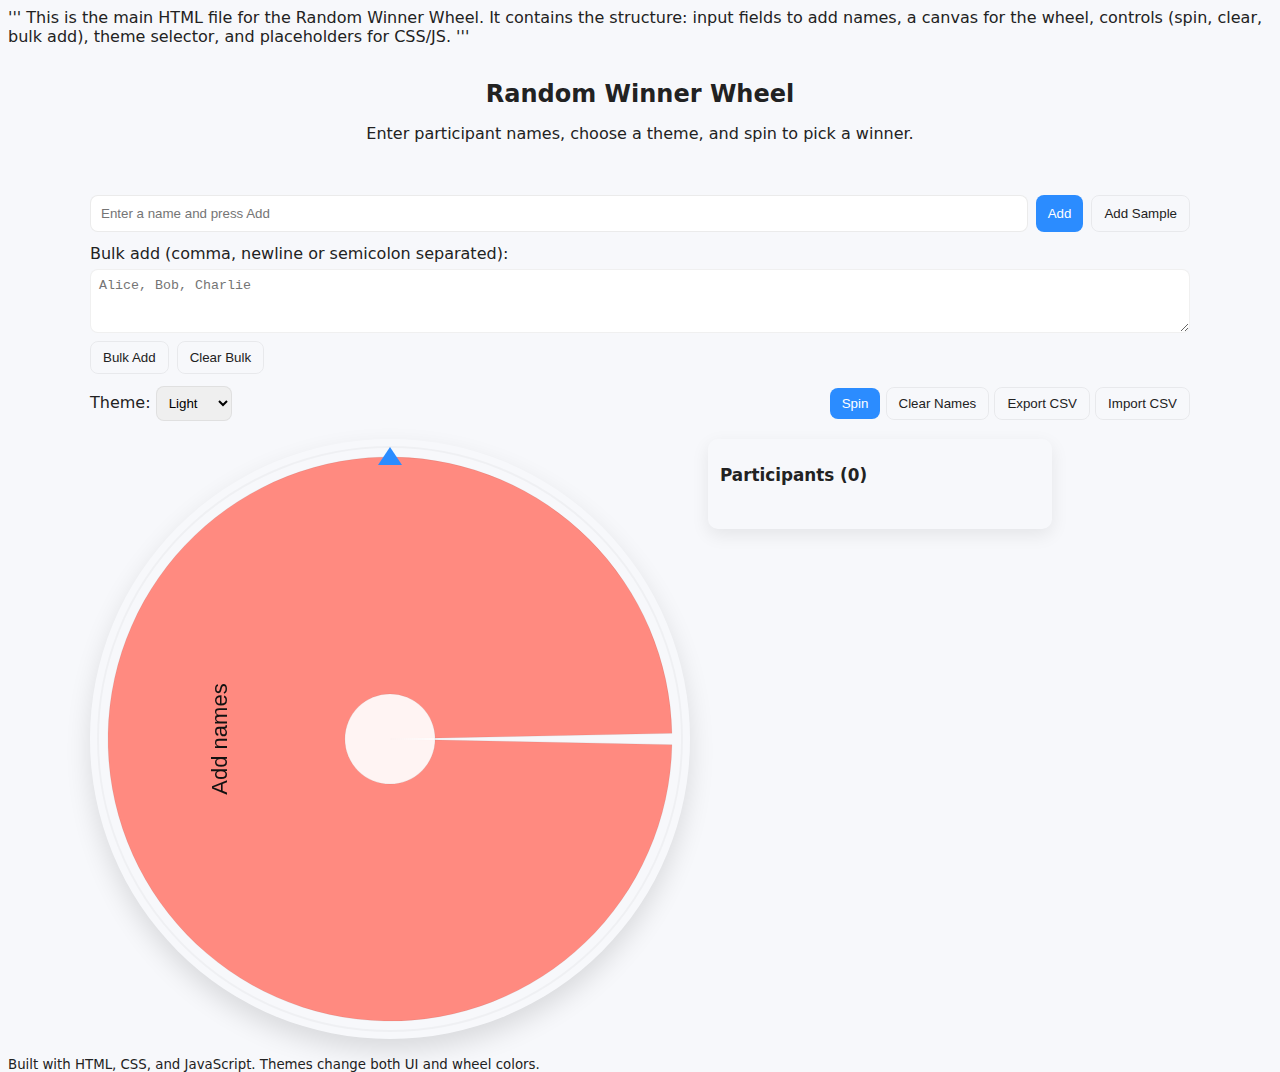
<file: WareHouse/myprojects/roleta/index.html>
'''
This is the main HTML file for the Random Winner Wheel.
It contains the structure: input fields to add names, a canvas for the wheel,
controls (spin, clear, bulk add), theme selector, and placeholders for CSS/JS.
'''
<!doctype html>
<html lang="en">
<head>
  <meta charset="utf-8" />
  <meta name="viewport" content="width=device-width,initial-scale=1" />
  <title>Random Winner Wheel</title>
  <link rel="stylesheet" href="styles.css">
</head>
<body class="theme-light">
  <!--
    This is the main HTML file for the Random Winner Wheel.
    It contains the structure: input fields to add names, a canvas for the wheel,
    controls (spin, clear, bulk add), theme selector, and placeholders for CSS/JS.
  -->
  <header>
    <h1>Random Winner Wheel</h1>
    <p>Enter participant names, choose a theme, and spin to pick a winner.</p>
  </header>
  <main>
    <section class="controls">
      <div class="add-single">
        <input id="nameInput" type="text" placeholder="Enter a name and press Add" aria-label="Name input" />
        <button id="addBtn">Add</button>
        <button id="addRandomBtn" title="Add a few sample random names">Add Sample</button>
      </div>
      <div class="bulk-add">
        <label for="bulkInput">Bulk add (comma, newline or semicolon separated):</label>
        <textarea id="bulkInput" placeholder="Alice, Bob, Charlie"></textarea>
        <div class="bulk-actions">
          <button id="bulkAddBtn">Bulk Add</button>
          <button id="clearBulkBtn">Clear Bulk</button>
        </div>
      </div>
      <div class="list-actions">
        <div class="theme-select">
          <label for="themeSelect">Theme:</label>
          <select id="themeSelect">
            <option value="light">Light</option>
            <option value="dark">Dark</option>
            <option value="neon">Neon</option>
            <option value="pastel">Pastel</option>
            <option value="retro">Retro</option>
          </select>
        </div>
        <div class="wheel-controls">
          <button id="spinBtn" class="primary">Spin</button>
          <button id="clearNamesBtn">Clear Names</button>
          <button id="exportBtn">Export CSV</button>
          <input id="importFile" type="file" accept=".csv,text/csv" style="display:none">
          <button id="importBtn">Import CSV</button>
        </div>
      </div>
    </section>
    <section class="wheel-area">
      <div class="wheel-container">
        <canvas id="wheelCanvas" width="600" height="600" aria-label="Spinning wheel"></canvas>
        <div class="pointer" aria-hidden="true">▼</div>
      </div>
      <aside class="participants">
        <h2>Participants (<span id="count">0</span>)</h2>
        <ul id="nameList" aria-live="polite"></ul>
      </aside>
    </section>
    <section class="result" id="result" aria-live="polite" hidden>
      <h2>Winner</h2>
      <div id="winnerName" class="winnerName"></div>
      <button id="rerollBtn">Spin Again</button>
    </section>
  </main>
  <footer>
    <small>Built with HTML, CSS, and JavaScript. Themes change both UI and wheel colors.</small>
  </footer>
  <script src="script.js"></script>
</body>
</html>
</file>
<file: WareHouse/myprojects/roleta/styles.css>
'''
Stylesheet for the Random Winner Wheel.
Defines layout, themes, wheel container sizing, animations, and toast styles.
'''
/*
 Stylesheet for the Random Winner Wheel.
 Defines layout, themes, wheel container sizing, animations, and toast styles.
*/
/* Reset & base */
* { box-sizing: border-box; margin: 0; padding: 0; }
html,body { height: 100%; font-family: Inter, system-ui, -apple-system, "Segoe UI", Roboto, "Helvetica Neue", Arial; background: var(--bg); color: var(--fg); }
:root {
  --bg: #f7f8fb;
  --fg: #222;
  --muted: #666;
  --accent: #2b8cff;
  --card: #ffffff;
  --primary-btn-bg: var(--accent);
  --primary-btn-fg: #fff;
  --shadow: rgba(15,15,15,0.08);
}
/* Themes */
body.theme-light {
  --bg: #f7f8fb;
  --fg: #222;
  --muted: #5b6170;
  --accent: #2b8cff;
  --card: #fff;
  --wheel-seq: 0;
}
body.theme-dark {
  --bg: #0f1724;
  --fg: #e6eef8;
  --muted: #a9b1c2;
  --accent: #7c5cff;
  --card: #0b1220;
}
body.theme-neon {
  --bg: #0a0a0f;
  --fg: #e9f9ff;
  --muted: #a6f3ff;
  --accent: #39ff14;
  --card: #09101a;
}
body.theme-pastel {
  --bg: #fffaf6;
  --fg: #3c3a3a;
  --muted: #8d8a8a;
  --accent: #ff7aa2;
  --card: #fff;
}
body.theme-retro {
  --bg: #fff6e7;
  --fg: #402b2b;
  --muted: #856e6e;
  --accent: #ffb86b;
  --card: #fff0e6;
}
/* Layout */
header { padding: 18px 24px; text-align: center; background: linear-gradient(180deg, rgba(255,255,255,0.02), transparent); }
header h1 { font-size: 1.5rem; margin-bottom: 6px; }
main { padding: 18px; max-width: 1100px; margin: 0 auto; }
.controls { display: grid; gap: 12px; margin-bottom: 18px; }
.add-single { display:flex; gap:8px; }
.add-single input[type="text"] { flex:1; padding:10px; border-radius:8px; border:1px solid rgba(0,0,0,0.08); background:var(--card); color:var(--fg); }
.add-single button { padding:10px 12px; border-radius:8px; border: none; cursor:pointer; background: var(--primary-btn-bg); color: var(--primary-btn-fg); }
.add-single button#addRandomBtn { background: transparent; border: 1px solid rgba(0,0,0,0.06); color: var(--fg); }
.bulk-add textarea { width:100%; min-height:64px; margin-top:6px; padding:8px; border-radius:8px; border:1px solid rgba(0,0,0,0.06); background:var(--card); color:var(--fg); }
.bulk-actions { display:flex; gap:8px; margin-top:8px; }
.list-actions { display:flex; justify-content:space-between; align-items:center; gap:16px; flex-wrap:wrap; }
.theme-select select { padding:8px; border-radius:8px; border:1px solid rgba(0,0,0,0.06); }
.wheel-area { display:flex; gap:18px; align-items:start; flex-wrap:wrap; }
.wheel-container { position: relative; width: 600px; height: 600px; max-width: 90vw; max-height: 90vw; display:flex; align-items:center; justify-content:center; background: transparent; }
.pointer {
  /* Centered triangular pointer positioned above the wheel.
     This ensures the visual pointer aligns with the wheel math (top-center).
     Hides the fallback glyph in the HTML and draws a sharp triangle instead. */
  position: absolute;
  top: 8px;               /* vertical offset from top of wheel container */
  left: 50%;              /* center horizontally */
  transform: translateX(-50%); /* center on the X axis */
  width: 0;
  height: 0;
  border-left: 12px solid transparent;
  border-right: 12px solid transparent;
  border-bottom: 18px solid var(--accent);
  z-index: 10;            /* ensure it's above the canvas */
  pointer-events: none;
  /* hide textual glyph fallback content (the ▼ in HTML) */
  font-size: 0;
  line-height: 0;
  text-indent: -9999px;
}
/* Participants panel and wheel styles */
.participants { width: 320px; max-width: 40vw; background: linear-gradient(180deg, rgba(255,255,255,0.02), transparent); padding:12px; border-radius:10px; box-shadow: 0 6px 18px var(--shadow); }
.participants h2 { margin-bottom:8px; font-size:1.05rem; }
#nameList { list-style:none; max-height:420px; overflow:auto; display:block; }
#nameList li { padding:8px; border-radius:6px; display:flex; justify-content:space-between; align-items:center; gap:8px; margin-bottom:8px; background: var(--card); border:1px solid rgba(0,0,0,0.04); }
#nameList li button { background: transparent; border: none; color: var(--muted); cursor:pointer; }
.result { margin-top:18px; padding:12px; border-radius:8px; background: var(--card); text-align:center; box-shadow: 0 6px 18px var(--shadow); }
.result .winnerName { font-size:1.4rem; font-weight:700; margin:8px 0; color: var(--accent); }
/* Buttons */
button { cursor:pointer; padding:8px 12px; border-radius:8px; border:1px solid rgba(0,0,0,0.06); background: transparent; color:var(--fg); }
button.primary { background: var(--primary-btn-bg); color: var(--primary-btn-fg); border: none; }
/* Responsive */
@media (max-width: 900px) {
  .wheel-area { flex-direction:column; align-items:center; }
  .participants { width: 100%; max-width: 100%; }
}
/* Wheel canvas scaling helper */
#wheelCanvas { border-radius:50%; box-shadow: 0 12px 26px rgba(0,0,0,0.12); background: radial-gradient(circle at 30% 30%, rgba(255,255,255,0.02), transparent); }
/* Toast / temporary message styles (used by showMessage) */
.tmp-toast {
  position: fixed;
  left: 50%;
  transform: translateX(-50%);
  top: 18px;
  background: rgba(0,0,0,0.85);
  color: #fff;
  padding: 8px 12px;
  border-radius: 6px;
  z-index: 9999;
  transition: opacity 0.25s, transform 0.25s;
  opacity: 1;
  pointer-events: none;
  font-size: 0.95rem;
  box-shadow: 0 6px 18px rgba(0,0,0,0.18);
}
.tmp-toast.success { background: rgba(56, 198, 123, 0.95); }
.tmp-toast.warn    { background: rgba(255, 159, 67, 0.95); color: #2b1500; }
.tmp-toast.info    { background: rgba(12, 74, 255, 0.95); }
/* Winner highlight for participants list */
#nameList li.winner {
  outline: 3px solid rgba(255,215,0,0.15);
  box-shadow: 0 6px 18px rgba(255,215,0,0.06);
  transform: scale(1.01);
}
</file>
